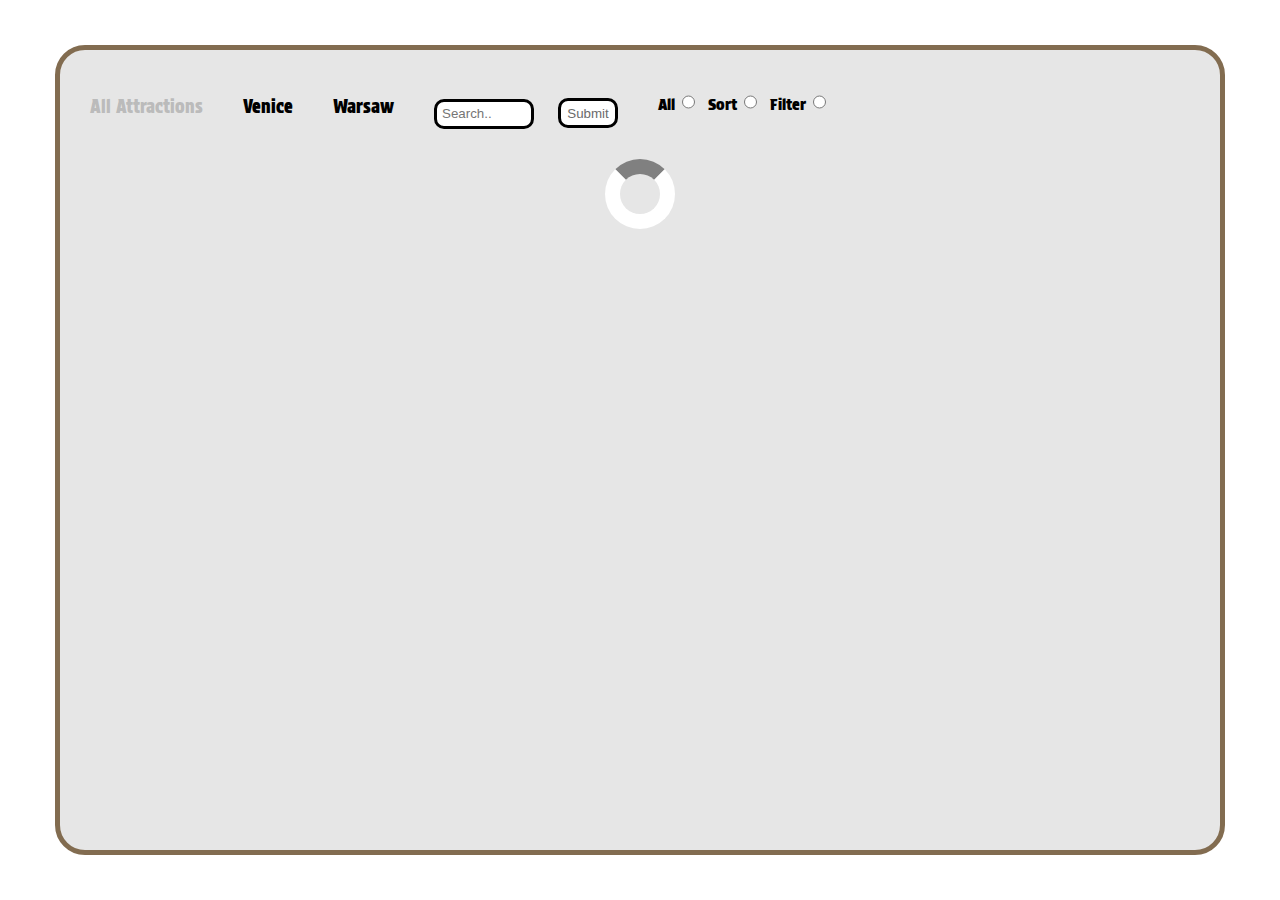
<file: all_attr.html>
<!DOCTYPE html>
<html lang="en">
<head>
    <meta charset="UTF-8">
    <meta name="viewport" content="width=device-width, initial-scale=1.0">
    <link rel="preconnect" href="https://fonts.googleapis.com">
    <link rel="preconnect" href="https://fonts.gstatic.com" crossorigin>
    <link href="https://fonts.googleapis.com/css2?family=Protest+Strike&display=swap" rel="stylesheet">
    <link rel="preconnect" href="https://fonts.googleapis.com">
    <link rel="stylesheet" href="./assets/css/all_attr.css">
    <title>Globe Glide</title>
</head>
<body>
    <main class="main">
        <div class="main__container" id="container">
            <div class="header">
                <div class="header__container">
                    <div class="header__elems">
                        <div class="header__item header__title">
                            <p>All Attractions</p>
                        </div>
                        <div class="header__item header__item2">
                            <a href="venice.html">Venice</a>
                        </div>
                        <div class="header__item header__item3">
                            <a href="warsaw.html">Warsaw</a>
                        </div>
                        <div class="header__search">
                            <input type="text" id="input" class="input" placeholder="Search..">
                            <button id="submit"  onclick="search()">Submit</button>
                        </div>
                        <div class="header__filters">
                            <div class="header__row header__row1" id="header">
                            </div>
                            <div class="header__row header__row2">
                                <label for="All">All</label>
                                <input type="radio" id="All" class="radio" name="radio" onclick="reload()">
                                <label for="sort">Sort</label>
                                <input type="radio" name="radio" id="sort" onclick="sortHeader()">
                                <label for="filter">Filter</label>
                                <input type="radio" name="radio" id="filter" onclick="filterHeader()">
                            </div>
                        </div>
                    </div>
                </div>
            </div>
            <div class="loader" id="loader">
                <p></p>
            </div>
            <div id="cards">

            </div>
            <div class="main__pagination" id="pagination">
                
            </div>
        </div>
    </main>





    <script src="./assets/js/open_new_html.js"></script>
</body>
</html>
</file>
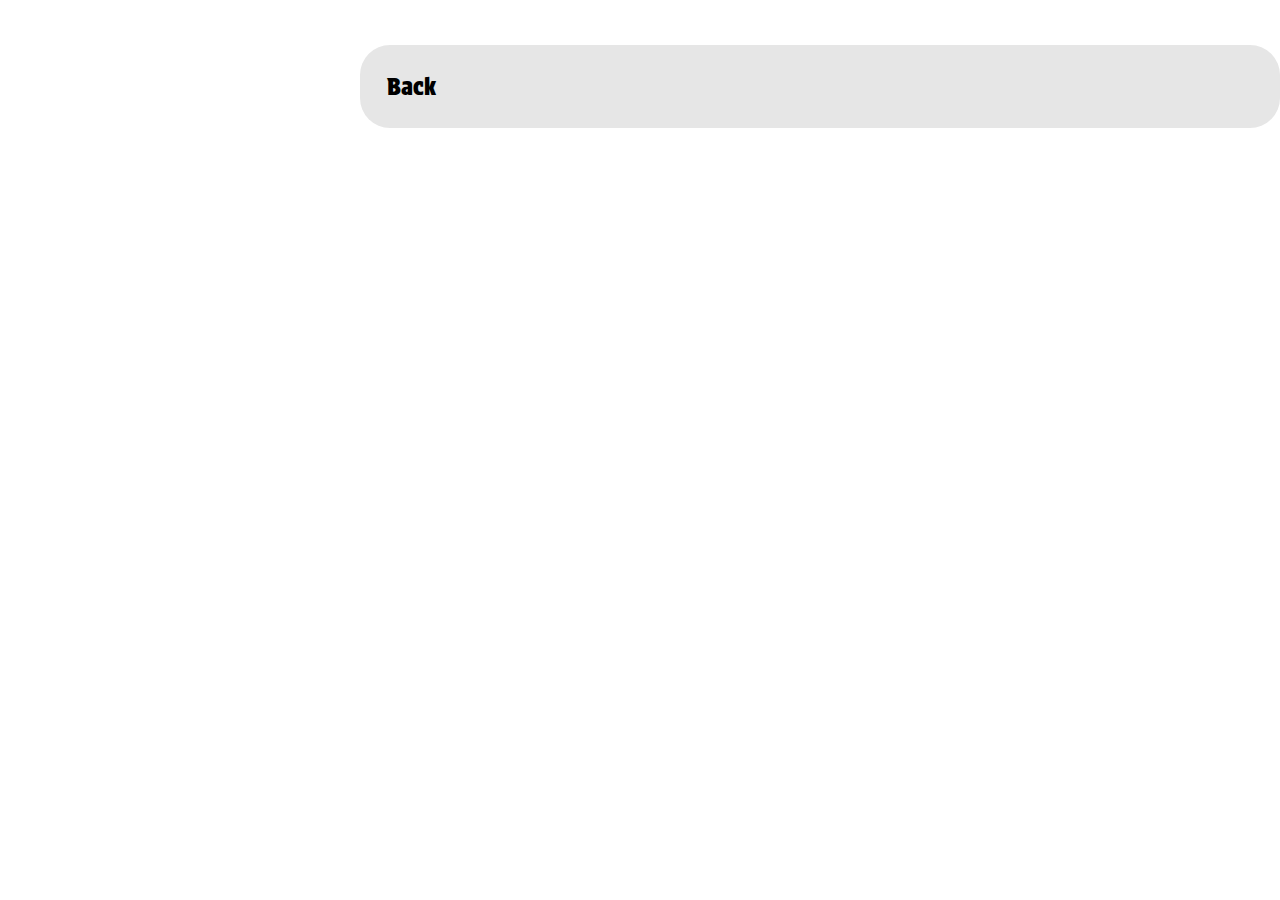
<file: attractions.html>
<!DOCTYPE html>
<html lang="en">
<head>
    <meta charset="UTF-8">
    <meta name="viewport" content="width=device-width, initial-scale=1.0">
    <link rel="preconnect" href="https://fonts.googleapis.com">
    <link rel="preconnect" href="https://fonts.gstatic.com" crossorigin>
    <link href="https://fonts.googleapis.com/css2?family=Protest+Strike&display=swap" rel="stylesheet">
    <link rel="preconnect" href="https://fonts.googleapis.com">
    <link rel="preconnect" href="https://fonts.googleapis.com">
    <link rel="preconnect" href="https://fonts.gstatic.com" crossorigin>
    <link rel="stylesheet" href="./assets/css/attractions.css">
    <title>Globe Glide</title>
</head>
<body>
    <header class="header">
        <div class="header__container">
            <div class="header__elem">
                <a href="" id="back">Back</a>
            </div>
        </div>
    </header>
    <div class="main">
        <div class="main__container" id="main">

        </div>
        <div class="main__modal" id="modal">
                
        </div>
    </div>


    <script src="./assets/js/attractions.js"></script>
</body>
</html>
</file>
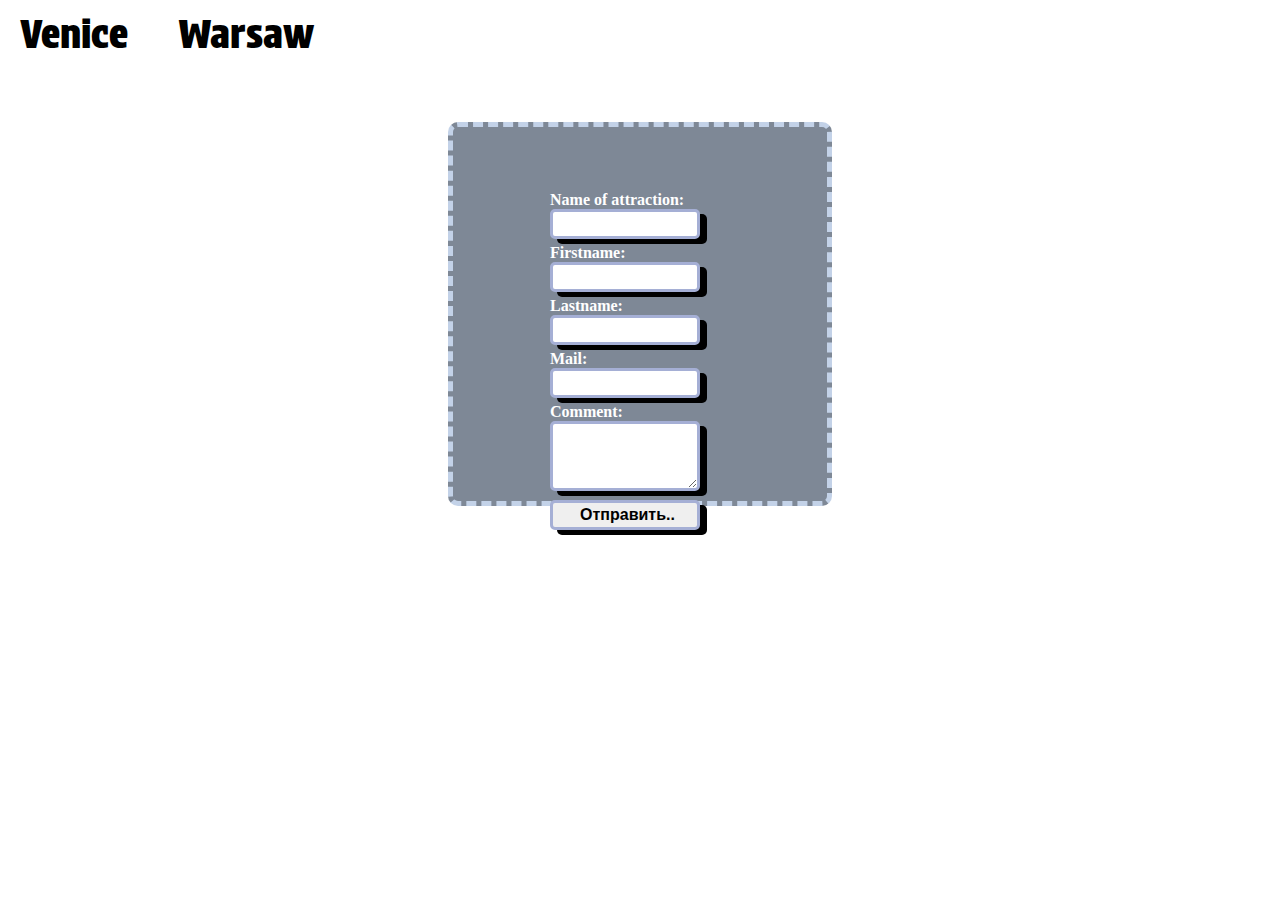
<file: contacts.html>
<!DOCTYPE html>
<html lang="en">
<head>
    <meta charset="UTF-8">
    <meta name="viewport" content="width=device-width, initial-scale=1.0">
    <link rel="preconnect" href="https://fonts.googleapis.com">
    <link rel="preconnect" href="https://fonts.gstatic.com" crossorigin>
    <link href="https://fonts.googleapis.com/css2?family=Protest+Strike&display=swap" rel="stylesheet">
    <link rel="preconnect" href="https://fonts.googleapis.com">
    <link rel="stylesheet" href="./assets/css/contacts.css">
    <title>Globe Glide</title>
</head>
<body>
    <header class="header">
        <div class="header__container">
            <div class="header__elems">
                <div class="header__item">
                    <a href="venice.html">Venice</a>
                </div>
                <div class="header__item">
                    <a href="warsaw.html">Warsaw</a>
                </div>
            </div>
        </div>
    </header>
    <main class="main">
        <div class="main__container">
            <div class="main__form">
                <form method="post" id="form">

                </form>
            </div>
        </div>
    </main>
    <script src="./assets/js/contacts.js"></script>
</body>
</html>
</file>
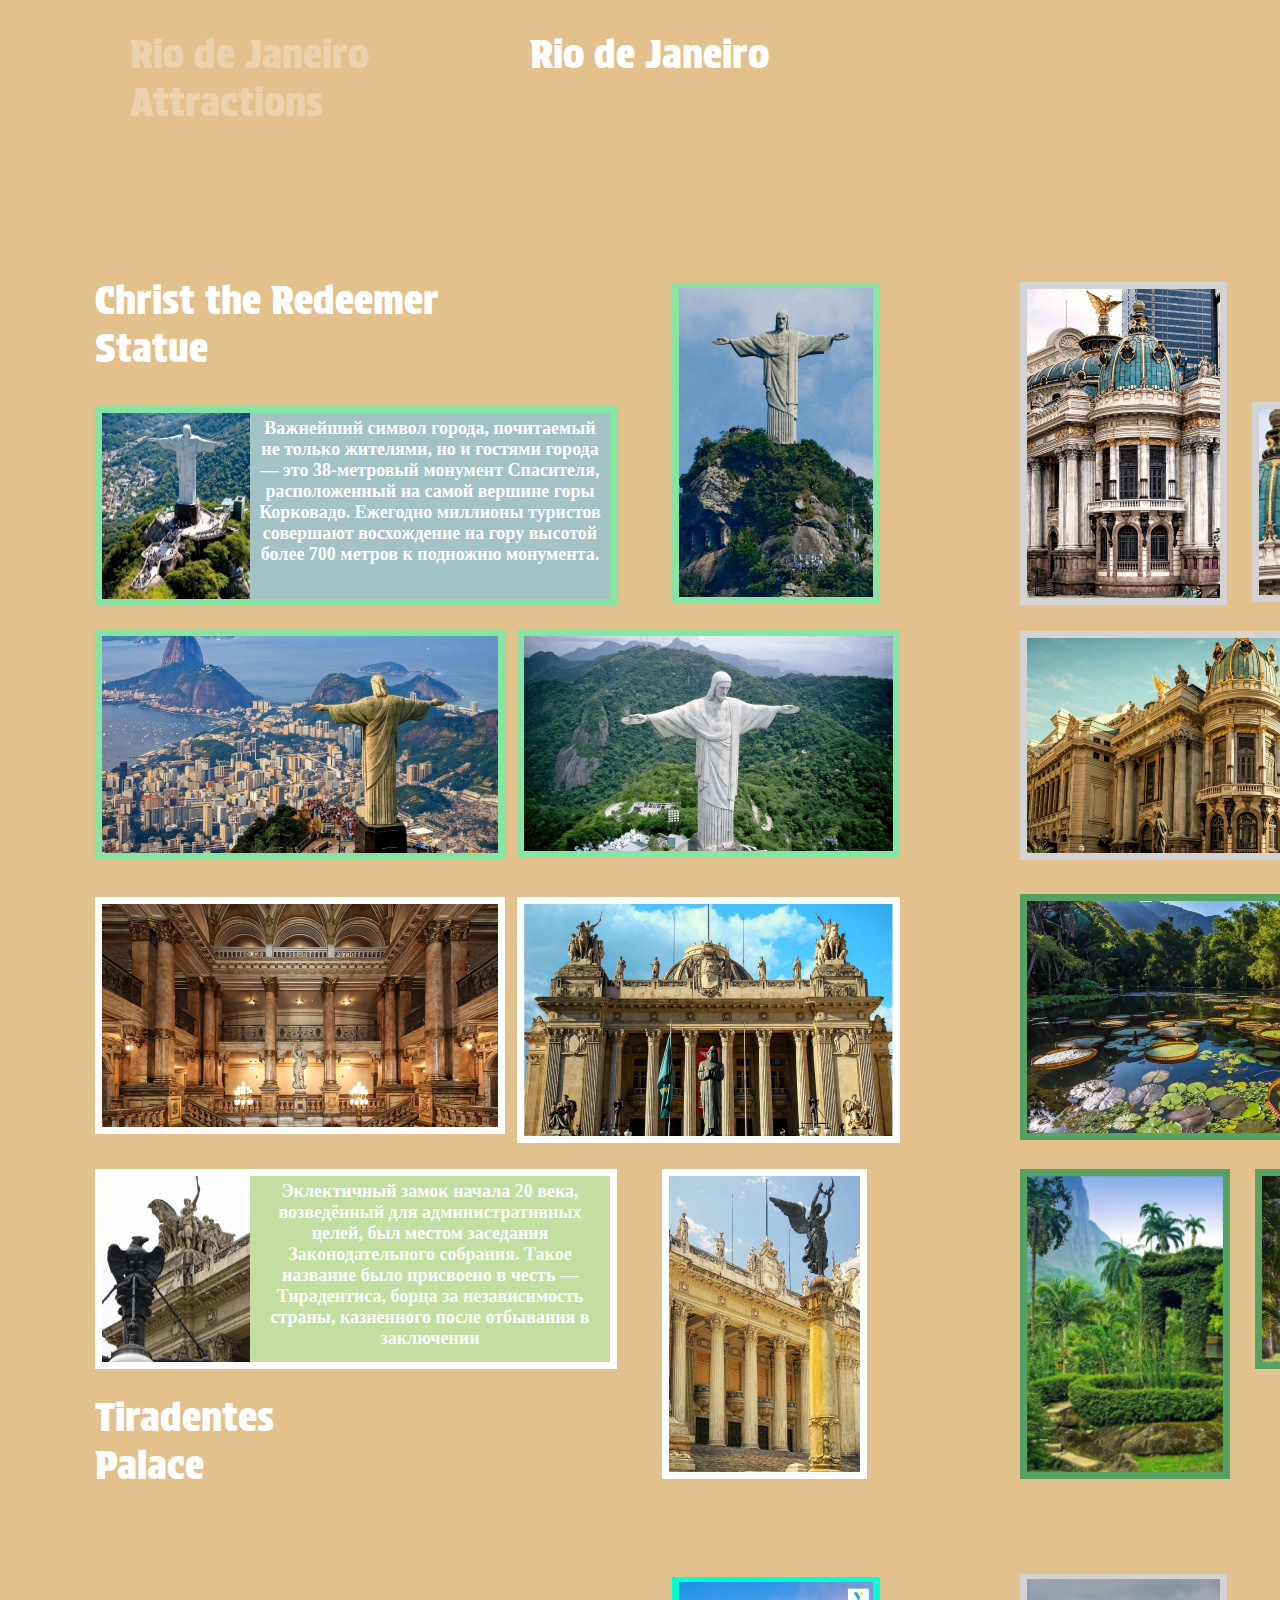
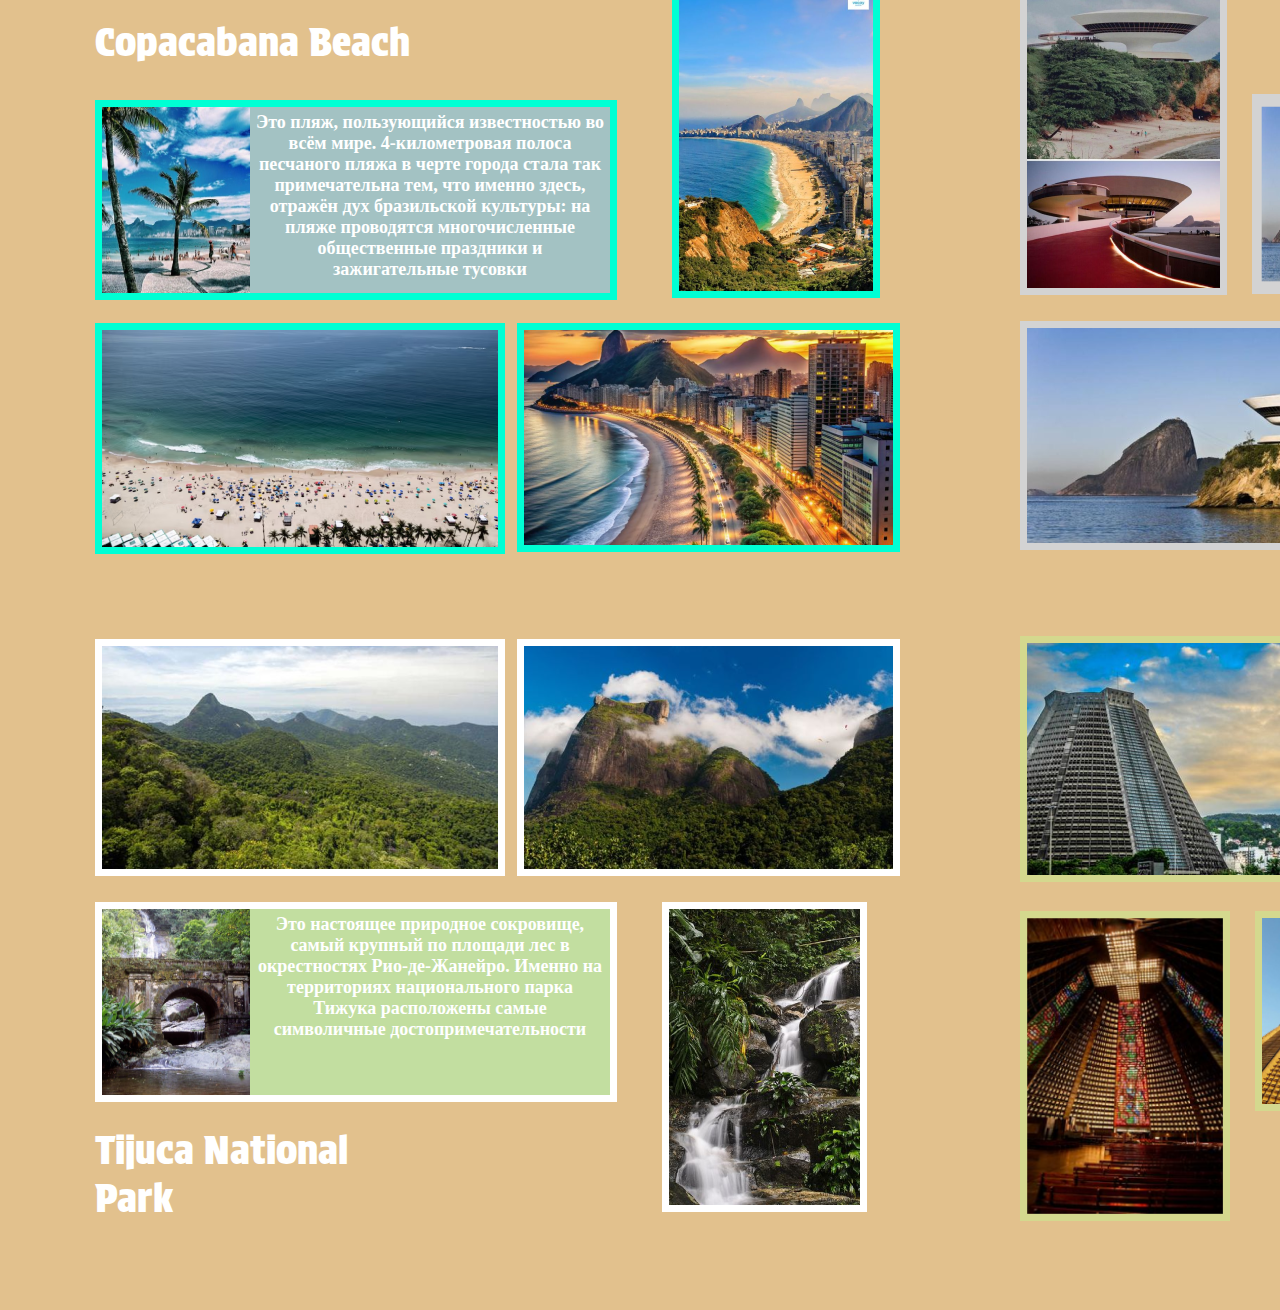
<file: rio_attr.html>
<!DOCTYPE html>
<html lang="en">

<head>
    <meta charset="UTF-8">
    <meta name="viewport" content="width=device-width, initial-scale=1.0">
    <link rel="preconnect" href="https://fonts.googleapis.com">
    <link rel="preconnect" href="https://fonts.gstatic.com" crossorigin>
    <link href="https://fonts.googleapis.com/css2?family=Protest+Strike&display=swap" rel="stylesheet">
    <link rel="preconnect" href="https://fonts.googleapis.com">
    <link rel="preconnect" href="https://fonts.googleapis.com">
    <link rel="preconnect" href="https://fonts.gstatic.com" crossorigin>
    <link rel="stylesheet" href="./assets/css/rio_attr.css">
    <title>Document</title>
</head>

<body>
    <header class="header">
        <div class="header__container">
            <div class="header__elems">
                <div class="header__title">
                    <p>Rio de Janeiro Attractions</p>
                </div>
                <div class="header__item header__item-1 main__title">
                    <a href="rio.html">Rio de Janeiro</a>
                </div>
            </div>
        </div>
    </header>
    <section class="main">
        <div class="main__container">
            <div class="main__boxes main__boxes1">
                <div class="main__section1">
                    <div class="main__box main__box1">
                        <div class="main__title main__title1">
                            <p>Christ the Redeemer Statue</p>
                        </div>
                        <div class="main__row main__row1">
                            <div class="main__item main__item1">
                                <div class="main__img main__img">
                                    <img src="./assets/img_rio_attr/image1.png" alt="img">
                                </div>
                                <div class="main__text main__text1">
                                    <p>Важнейший символ города, почитаемый не только жителями, но и гостями города — это
                                        38-метровый монумент Спасителя, расположенный на самой вершине горы Корковадо.
                                        Ежегодно миллионы туристов совершают восхождение на гору высотой более 700
                                        метров к подножию монумента.</p>
                                </div>
                            </div>
                            <div class="main__item main__item2 main__hover">
                                <img src="./assets/img_rio_attr/image2.png" alt="img">
                            </div>
                        </div>
                        <div class="main__row main__row2">
                            <div class="main__item main__item3 main__hover">
                                <div class="main__img main__img1">
                                    <img src="./assets/img_rio_attr/image3.png" alt="img">
                                </div>
                            </div>
                            <div class="main__item main__item4 main__hover">
                                <img src="./assets/img_rio_attr/image4.png" alt="img">
                            </div>
                        </div>
                    </div>
                    <div class="main__box main__box-2">
                        <div class="main__row main__row3">
                            <div class="main__item main__item5 main__hover">
                                <div class="main__img main__img1">
                                    <img src="./assets/img_rio_attr/image9.png" alt="img">
                                </div>
                            </div>
                            <div class="main__item main__item6 main__hover">
                                <img src="./assets/img_rio_attr/image10.png" alt="img">
                            </div>
                        </div>
                        <div class="main__row main__row4">
                            <div class="main__item main__item7">
                                <div class="main__img main__img">
                                    <img src="./assets/img_rio_attr/image11.png" alt="img">
                                </div>
                                <div class="main__text main__text2">
                                    <p>Эклектичный замок начала 20 века, возведённый для административных целей, был
                                        местом заседания Законодательного собрания. Такое название было присвоено в
                                        честь — Тирадентиса, борца за независимость
                                        страны, казненного после отбывания в заключении</p>
                                </div>
                            </div>
                            <div class="main__item main__item8 main__hover">
                                <img src="./assets/img_rio_attr/image12.png" alt="img">
                            </div>
                        </div>
                        <div class="main__title main__title2">
                            <p>Tiradentes Palace</p>
                        </div>
                    </div>
                </div>
                <div class="main__section2">
                    <div class="main__box main__box-3" style="top: 20px;">
                        <div class="main__title main__title3">
                            <p>Municipal Theater</p>
                        </div>
                        <div class="main__row main__row5">
                            <div class="main__item main__item10 main__hover">
                                <img src="./assets/img_rio_attr/image5.png" alt="img">
                            </div>
                            <div class="main__item main__item9">
                                <div class="main__img main__img">
                                    <img src="./assets/img_rio_attr/image6.png" alt="img">
                                </div>
                                <div class="main__text main__text3">
                                    <p>В самом сердце города находится площадь Флориано, украшением которой является
                                        здание муниципального театра. Необыкновенный фасад театра с обилием элементов
                                        декора представляет смешение архитектурных стилей. Несмотря на своё название,
                                        городским властям театр не принадлежит</p>
                                </div>
                            </div>
                        </div>
                        <div class="main__row main__row6">
                            <div class="main__item main__item11 main__hover">
                                <div class="main__img main__img1">
                                    <img src="./assets/img_rio_attr/image7.png" alt="img">
                                </div>
                            </div>
                            <div class="main__item main__item12 main__hover">
                                <img src="./assets/img_rio_attr/image8.png" alt="img">
                            </div>
                        </div>
                    </div>
                    <div class="main__box main__box-4">
                        <div class="main__row main__row7">
                            <div class="main__item main__item13 main__hover">
                                <div class="main__img main__img1">
                                    <img src="./assets/img_rio_attr/image13.png" alt="img">
                                </div>
                            </div>
                            <div class="main__item main__item14 main__hover">
                                <img src="./assets/img_rio_attr/image14.png" alt="img">
                            </div>
                        </div>
                        <div class="main__row main__row8">
                            <div class="main__item main__item15 main__hover">
                                <img src="./assets/img_rio_attr/image15.png" alt="img">
                            </div>
                            <div class="main__item main__item16">
                                <div class="main__img main__img">
                                    <img src="./assets/img_rio_attr/image16.png" alt="img">
                                </div>
                                <div class="main__text main__text4">
                                    <p>«Зелёная зона» города, куда приведут вас гиды в Рио-де-Жанейро, чтобы отвлечься
                                        от суеты мегаполиса, подарит долгожданный отдых и заряд новых сил. На 140
                                        гектарах сада можно увидеть более 6 тысяч видов растений тропиков и субтропиков,
                                        в числе которых — редкие и исчезающие виды.</p>
                                </div>
                            </div>
                        </div>
                        <div class="main__title main__title4">
                            <p>
                                Botanical Garden of Rio de Janeiro</p>
                        </div>
                    </div>
                </div>
            </div>
            <div class="main__boxes main__boxes2">
                <div class="main__section1">
                    <div class="main__box main__box1 main__box5">
                        <div class="main__title main__title1">
                            <p>Copacabana Beach</p>
                        </div>
                        <div class="main__row main__row1">
                            <div class="main__item main__item1 main__item17" style="border-color: #00FFD4;">
                                <div class="main__img main__img">
                                    <img src="./assets/img_rio_attr/image17.png" alt="img">
                                </div>
                                <div class="main__text main__text1">
                                    <p>Это пляж, пользующийся известностью во всём мире. 4-километровая полоса песчаного
                                        пляжа в черте города стала так примечательна тем, что именно здесь, отражён дух бразильской культуры: на пляже проводятся
                                        многочисленные общественные праздники и зажигательные тусовки</p>
                                </div>
                            </div>
                            <div class="main__item main__item2 main__item18 main__hover">
                                <img src="./assets/img_rio_attr/image18.png" alt="img">
                            </div>
                        </div>
                        <div class="main__row main__row2">
                            <div class="main__item main__item3 main__item19 main__hover">
                                <div class="main__img main__img1">
                                    <img src="./assets/img_rio_attr/image19.png" alt="img">
                                </div>
                            </div>
                            <div class="main__item main__item4 main__item20 main__hover">
                                <img src="./assets/img_rio_attr/image20.png" alt="img">
                            </div>
                        </div>
                    </div>
                    <div class="main__box main__box-2 main__box6">
                        <div class="main__row main__row3">
                            <div class="main__item main__item5 main__item21 main__hover">
                                <div class="main__img main__img1">
                                    <img src="./assets/img_rio_attr/image21.png" alt="img">
                                </div>
                            </div>
                            <div class="main__item main__item6 main__item22 main__hover">
                                <img src="./assets/img_rio_attr/image22.png" alt="img">
                            </div>
                        </div>
                        <div class="main__row main__row4">
                            <div class="main__item main__item7 main__item23">
                                <div class="main__img main__img">
                                    <img src="./assets/img_rio_attr/image23.png" alt="img">
                                </div>
                                <div class="main__text main__text2">
                                    <p>Это настоящее природное сокровище, самый крупный по площади лес в окрестностях
                                        Рио-де-Жанейро. Именно на территориях национального парка Тижука расположены
                                        самые символичные достопримечательности</p>
                                </div>
                            </div>
                            <div class="main__item main__item8 main__item24 main__hover">
                                <img src="./assets/img_rio_attr/image24.png" alt="img">
                            </div>
                        </div>
                        <div class="main__title main__title2 main__title6">
                            <p>Tijuca National Park</p>
                        </div>
                    </div>
                </div>
                <div class="main__section2">
                    <div class="main__box main__box-3 main__box7">
                        <div class="main__title main__title3">
                            <p>Museum of Modern Art</p>
                        </div>
                        <div class="main__row main__row5">
                            <div class="main__item main__item10 main__item25 main__hover">
                                <img src="./assets/img_rio_attr/image25.png" alt="img">
                            </div>
                            <div class="main__item main__item9 main__item26">
                                <div class="main__img main__img">
                                    <img src="./assets/img_rio_attr/image26.png" alt="img">
                                </div>
                                <div class="main__text main__text3">
                                    <p>Выбирая, что посетить в Рио-де-Жанейро из «молодых» достопримечательностей,
                                        непременно стоит выделить время на музей современного искусства. Он славится
                                        даже не столько своей экспозицией, сколько необычным видом. Изящное здание
                                        оформлено в некоем футуристическом стиле в форме гигантской чаши на тонкой
                                        ножке.</p>
                                </div>
                            </div>
                        </div>
                        <div class="main__row main__row6">
                            <div class="main__item main__item11 main__item27 main__hover">
                                <div class="main__img main__img1">
                                    <img src="./assets/img_rio_attr/image27.png" alt="img">
                                </div>
                            </div>
                            <div class="main__item main__item12 main__item28 main__hover">
                                <img src="./assets/img_rio_attr/image28.png" alt="img">
                            </div>
                        </div>
                    </div>
                    <div class="main__box main__box-4">
                        <div class="main__row main__row7">
                            <div class="main__item main__item13 main__item29 main__hover">
                                <div class="main__img main__img1">
                                    <img src="./assets/img_rio_attr/image29.png" alt="img">
                                </div>
                            </div>
                            <div class="main__item main__item14 main__item30 main__hover">
                                <img src="./assets/img_rio_attr/image30.png" alt="img">
                            </div>
                        </div>
                        <div class="main__row main__row8">
                            <div class="main__item main__item15 main__item31 main__hover">
                                <img src="./assets/img_rio_attr/image31.png" alt="img">
                            </div>
                            <div class="main__item main__item16 main__item32" style="border-color: #D4D88E;">
                                <div class="main__img main__img">
                                    <img src="./assets/img_rio_attr/image32.png" alt="img">
                                </div>
                                <div class="main__text main__text4">
                                    <p>Достопримечательности Рио-де-Жанейро подчас удивляют своей необычностью — одним
                                        из ярких примеров можно назвать церковь Святого Себастьяна, расположенную в
                                        сердце города. Увидев это сооружение впервые, пожалуй, ни один турист не узнает
                                        в нём собор — так нехарактерна его архитектура.</p>
                                </div>
                            </div>
                        </div>
                        <div class="main__title main__title4">
                            <p>
                                Cathedral of Saint Sebastian</p>
                        </div>
                    </div>
                </div>
            </div>
        </div>
    </section>
</body>

</html>
</file>
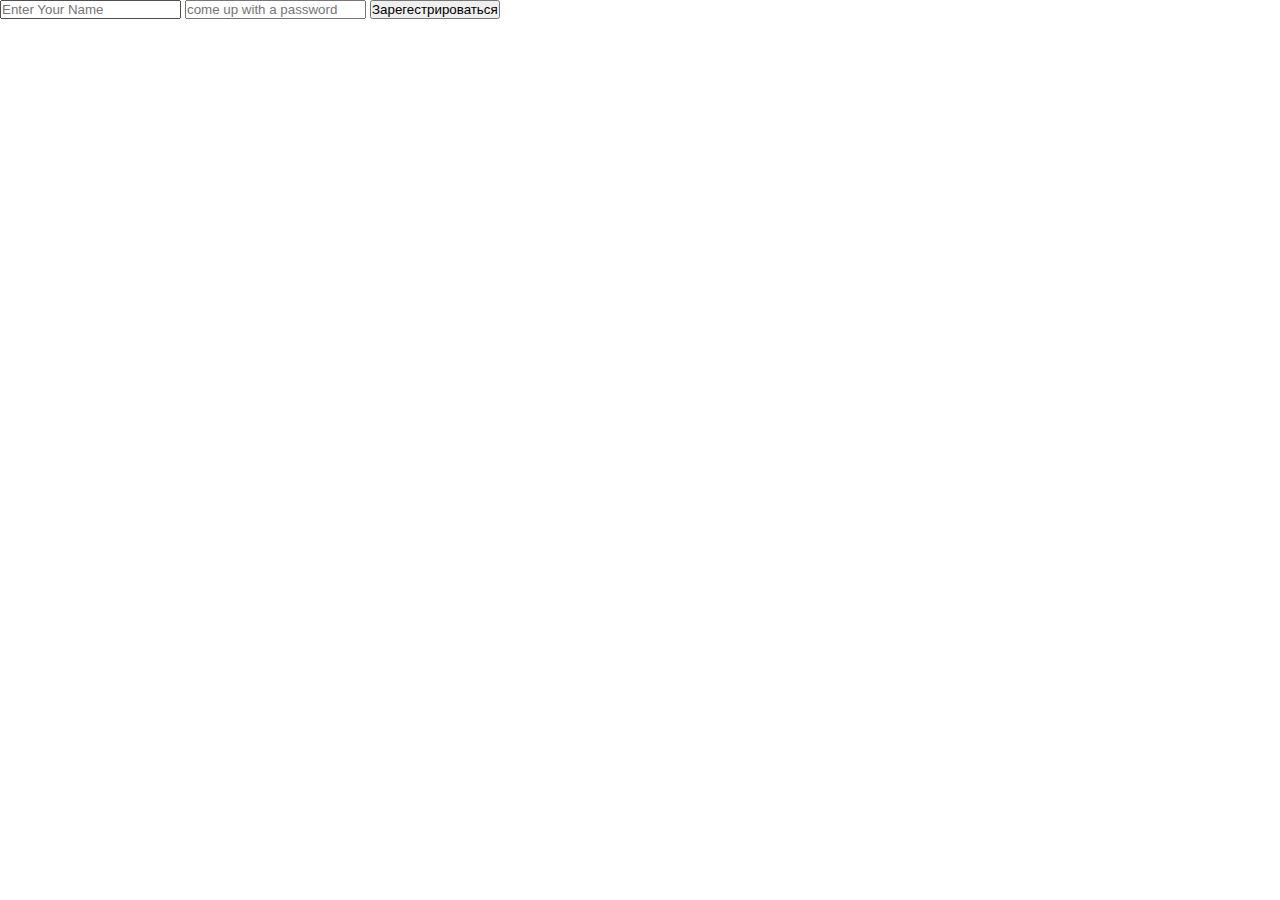
<file: signup.html>
<!DOCTYPE html>
<html lang="en">
<head>
    <meta charset="UTF-8">
    <meta name="viewport" content="width=device-width, initial-scale=1.0">
    <link rel="stylesheet" href="./assets/css/signup.css">
    <title>Document</title>
</head>
<body>
    <form action="post" class="form">
        
        <input type="text" placeholder="Enter Your Name">
        <input type="password" placeholder="come up with a password">
        <button type="submit">Зарегестрироваться</button>
    </form>
</body>
</html>
</file>
<file: assets/css/all_attr.css>
@keyframes rotate {
  50% {
    transform: rotate(-90deg);
  }
  100% {
    transform: rotate(360deg);
  }
}
* {
  margin: 0;
  padding: 0;
  box-sizing: border-box;
}

a {
  text-decoration: none;
  color: black;
}

li {
  list-style: none;
}

body {
  width: 100%;
  margin: 0 auto;
}

.loader {
  animation-name: rotate;
  animation-duration: 2s;
  animation-iteration-count: infinite;
  text-align: center;
  position: relative;
  left: 47%;
  width: 70px;
  height: 70px;
  border-radius: 50%;
  border: 15px solid white;
  border-top: 15px solid grey;
}

.main__container {
  max-width: 130vh;
  width: 100%;
  min-height: 90vh;
  margin: 5vh auto;
  background-color: #e6e6e6;
  border-radius: 30px;
  border: 5px solid rgb(130, 108, 80);
  overflow: hidden;
}
.main .header__container {
  margin: 10px 30px 30px 30px;
}
.main .header__search {
  padding-top: 8px;
  float: right;
}
.main .header__search input {
  border-radius: 10px;
  outline: none;
  padding: 5px;
  height: 30px;
  max-width: 100px;
  border: 3px solid black;
}
@media (max-width: 426px) {
  .main .header__search input {
    height: 20px;
    font-size: 10px;
    width: 13vh;
  }
}
.main .header__search button {
  padding: 5px;
  border-radius: 10px;
  margin-left: 20px;
  height: 30px;
  width: 60px;
  cursor: pointer;
  background-color: white;
  color: rgb(107, 107, 107);
  border: 3px solid black;
}
@media (max-width: 426px) {
  .main .header__search button {
    position: relative;
    top: 0.5vh;
    height: 20px;
    font-size: 10px;
    width: 10vh;
  }
}
.main .header__elems {
  padding-top: 30px;
  display: flex;
  gap: 40px;
}
@media (max-width: 426px) {
  .main .header__elems {
    gap: 10px;
    padding-top: 5px;
    flex-wrap: wrap;
  }
}
.main .header__item {
  font-family: Protest Strike;
  font-size: 18px;
}
.main .header__item :hover {
  text-decoration: underline;
}
@media (max-width: 426px) {
  .main .header__item {
    font-size: 16px;
  }
}
.main .header__title {
  color: rgba(107, 107, 107, 0.356);
}
.main .header__filters {
  display: block;
  gap: 10px;
  font-family: Protest Strike;
}
.main .header__filters label {
  margin-top: 5px;
}
@media (max-width: 426px) {
  .main .header__filters label {
    font-size: 14px;
  }
}
@media (max-width: 376px) {
  .main .header__filters label {
    font-size: 12px;
  }
}
@media (max-width: 321px) {
  .main .header__filters label {
    font-size: 8px;
  }
}
.main .header__filters input {
  position: relative;
  right: 3px;
}
.main .header__row {
  display: flex;
  gap: 10px;
}
.main .header__title, .main .header__item2, .main .header__item3 {
  margin-top: 6px;
}
.main__img {
  max-width: 25vh;
  width: 100%;
  height: 16vh;
}
@media (max-width: 321px) {
  .main__img {
    max-width: 20vh;
  }
}
.main__img :hover {
  transform: scale(0.95);
}
.main__img img {
  max-width: 25vh;
  width: 100%;
  height: 16vh;
}
@media (max-width: 426px) {
  .main__img img {
    max-width: 180px;
    width: 100%;
  }
}
@media (max-width: 376px) {
  .main__img img {
    max-width: 25vh;
    width: 100%;
  }
}
.main__subtitle {
  font-family: Protest Strike;
  margin-bottom: 2px;
  font-size: 12px;
  max-width: 25vh;
}
@media (max-width: 426px) {
  .main__subtitle {
    font-size: 12px;
  }
}
@media (max-width: 321px) {
  .main__subtitle {
    font-size: 10px;
  }
}
.main__card {
  cursor: pointer;
}
.main__pagination {
  width: 10vw;
  margin: 3vh auto;
  display: flex;
  gap: 20px;
  font-size: 30px;
  cursor: pointer;
}
@media (max-width: 426px) {
  .main__pagination {
    padding: 0 10px;
    width: 100vw;
    margin-left: 10px;
    flex-wrap: wrap;
  }
}
@media (max-width: 376px) {
  .main__pagination {
    margin-left: 10px;
  }
}
@media (max-width: 321px) {
  .main__pagination {
    margin-left: 10px;
  }
}
.main__pagination img {
  width: 30px;
  height: 30px;
}
.main__pagination-num {
  background-color: burlywood;
  padding: 5px;
  border-radius: 10px;
  border: 3px solid rgb(130, 108, 80);
}
.main__pag1, .main__pag3 {
  cursor: pointer;
}
.main #cards {
  margin-top: 8vh;
  margin-left: 8vh;
  gap: 40px;
  display: flex;
  max-width: 180vh;
  flex-wrap: wrap;
}
@media (max-width: 426px) {
  .main #cards {
    margin-left: 20px;
    padding-top: 1vh;
    gap: 25px;
  }
}
@media (max-width: 376px) {
  .main #cards {
    margin-left: 2vh;
    padding-top: 1vh;
    gap: 20px;
  }
}
@media (max-width: 321px) {
  .main #cards {
    margin-left: 3vh;
    padding-top: 1vh;
    gap: 20px;
  }
}
</file>
<file: assets/css/attractions.css>
* {
  margin: 0;
  padding: 0;
  box-sizing: border-box;
}

a {
  text-decoration: none;
  color: black;
}

li {
  list-style: none;
}

.header__container {
  margin-top: 5vh;
  margin-bottom: 5vh;
  margin-left: 40vh;
  max-width: 127vh;
  display: flex;
  background-color: #e6e6e6;
  font-family: Protest Strike;
  gap: 30px;
  padding: 3vh;
  border-radius: 30px;
}
@media (max-width: 426px) {
  .header__container {
    margin-left: 0;
  }
}
.header__elem {
  font-size: 24px;
}
.header__elem :hover {
  text-decoration: underline;
}

.main {
  position: relative;
  display: flex;
  flex-wrap: wrap;
}
.main__card {
  margin: 5vh 15vh;
  cursor: pointer;
}
@media (max-width: 426px) {
  .main__card {
    margin-left: 5px;
    margin-right: 5px;
  }
}
.main__container {
  background-color: #e6e6e6;
  border-radius: 30px;
  margin-left: 30vh;
  animation-name: left;
  animation-duration: 5s;
}
@media (max-width: 426px) {
  .main__container {
    margin-left: 0;
  }
}
.main__title {
  font-family: Protest Strike;
  text-align: center;
  margin-bottom: 1vh;
  font-size: 20px;
}
.main__rows {
  display: flex;
  gap: 10px;
}
@media (max-width: 426px) {
  .main__rows {
    gap: 3px;
  }
}
.main__row {
  display: flex;
  gap: 25px;
}
@media (max-width: 426px) {
  .main__row {
    gap: 9px;
  }
}
.main__text {
  max-width: 40vh;
  max-height: 15vh;
  height: 100%;
  width: 100%;
  font-size: 20px;
  text-align: center;
}
@media (max-width: 426px) {
  .main__text {
    width: 150px;
    font-size: 11px;
  }
}
.main__img {
  outline: 7px solid grey;
  outline-offset: -6px;
}
.main__img-gor {
  background-color: rgba(0, 0, 0, 0.351);
  max-width: 23vh;
  height: 15vh;
}
@media (max-width: 426px) {
  .main__img-gor {
    width: 80px;
    height: 60px;
  }
}
.main__img-gor img {
  width: 100%;
  height: 100%;
}
.main__img-vert {
  width: 11vh;
  height: 15vh;
}
@media (max-width: 426px) {
  .main__img-vert {
    width: 40px;
    height: 60px;
  }
}
.main__img-vert img {
  width: 100%;
  height: 100%;
}
.main__modal {
  position: fixed;
  z-index: 99;
  width: 30vw;
  margin: 100px 33vw;
  display: flex;
  align-items: center;
}
@media (max-width: 426px) {
  .main__modal {
    margin: 100px 0 100px 0;
    left: 10px;
    max-width: 400px;
    width: 100%;
  }
}
.main__modal-arr {
  cursor: pointer;
}

@media (max-width: 426px) {
  #prev {
    position: absolute;
    left: 10px;
  }
}

@media (max-width: 426px) {
  #next {
    position: absolute;
    right: 10px;
  }
}

.close {
  position: absolute;
  left: 60px;
  top: 10px;
  cursor: pointer;
}
</file>
<file: assets/css/contacts.css>
@keyframes opacity {
  from {
    opacity: 0;
  }
  to {
    opacity: 1;
  }
}
* {
  margin: 0;
  padding: 0;
  box-sizing: border-box;
}

a {
  color: black;
  text-decoration: none;
}

li {
  list-style: none;
}

.header__container {
  margin: 10px 20px;
  display: flex;
}
.header__item {
  font-family: Protest Strike;
  display: flex;
}
.header__item :hover {
  text-decoration: underline;
}
@media (max-width: 426px) {
  .header__item {
    font-size: 20px;
  }
}
@media (max-width: 426px) {
  .header__contact {
    display: none;
  }
}
.header__elems {
  display: flex;
  align-items: center;
  font-size: 40px;
  gap: 50px;
}
@media (max-width: 426px) {
  .header__elems {
    gap: 40px;
  }
}

.main__container {
  max-width: 30vw;
  height: 30vw;
  margin: 5vw auto;
  background-color: #7e8896;
  border: 5px dashed #c3d2e8;
  border-radius: 10px;
  animation-name: opacity;
  animation-duration: 2s;
}
@media (max-width: 426px) {
  .main__container {
    max-width: 60vw;
    height: 70vh;
  }
}
.main__form {
  color: white;
  max-width: 20vh;
  margin: 5vw auto;
}
@media (max-width: 426px) {
  .main__form {
    margin: 5vw 10px;
  }
}
.main__form label {
  font-weight: 900;
}
.main__form input, .main__form textarea {
  font-size: 16px;
  font-weight: 700;
  width: 150px;
  height: 30px;
  padding-left: 5px;
  border: 3px solid #a5afd5;
  border-radius: 5px;
  margin-bottom: 5px;
  outline: none;
  box-shadow: 7px 5px 0 black;
}
.main__form textarea {
  padding-top: 5px;
  height: 70px;
}
</file>
<file: assets/css/rio_attr.css>
* {
  margin: 0;
  padding: 0;
  box-sizing: border-box;
  background-color: #e2c18d;
}

a {
  text-decoration: none;
  color: white;
}

li {
  list-style: none;
}

.header__container {
  margin: 30px 130px;
}
@media (max-width: 426px) {
  .header__container {
    margin: 30px;
  }
}
.header__title {
  font-size: 40px;
  font-family: Protest Strike;
  width: 400px;
  color: rgba(255, 255, 255, 0.288);
}
.header__elems {
  display: flex;
}

.main__container {
  margin: 100px 50px;
  display: block;
}
@media (max-width: 426px) {
  .main__container {
    margin: 100px 0px;
    display: block;
  }
}
.main__hover :hover {
  transform: scale(0.9);
}
@media (max-width: 426px) {
  .main__item {
    width: 400px;
  }
}
.main__text {
  width: 100%;
}
@media (max-width: 426px) {
  .main__text {
    font-size: 14px;
    width: 240px;
  }
}
.main__text p {
  padding: 5px 5px;
  font-size: 18px;
}
@media (max-width: 426px) {
  .main__text p {
    font-size: 14px;
    width: 240px;
  }
}
.main__boxes {
  display: flex;
}
@media (max-width: 426px) {
  .main__boxes {
    display: block;
    width: 420px;
  }
}
.main__boxes2 {
  margin-top: 100px;
}
@media (max-width: 426px) {
  .main__boxes2 {
    display: block;
    width: 420px;
  }
}
.main__box {
  position: none;
  max-width: 813px;
  width: 100%;
  height: 571px;
}
@media (max-width: 426px) {
  .main__box {
    width: 420px;
    margin-top: 97px;
    margin-left: 0;
    display: block;
  }
}
.main__title {
  font-size: 40px;
  box-shadow: 0, 4px, 4px;
  color: white;
  font-family: Protest Strike;
  width: 400px;
}
.main__row {
  gap: 12px;
  display: flex;
  max-width: 813px;
  width: 100%;
}
@media (max-width: 426px) {
  .main__row {
    display: block;
    max-width: 425px;
    width: 100%;
  }
}
.main__item1 {
  margin-top: 114px;
  display: flex;
  height: 200px;
  border: solid 7px #88E4A2;
  background-color: #A3C2C3;
}
.main__item1 img {
  width: 148px;
  height: 100%;
}
.main__text1 {
  text-align: center;
  font-weight: 700;
  color: white;
  background-color: #A3C2C3;
}
.main__text1 p {
  width: 360px;
  background-color: #A3C2C3;
}
@media (max-width: 426px) {
  .main__text1 p {
    font-size: 14px;
    max-width: 250px;
    width: 100%;
  }
}
.main__text2 {
  background-color: #C2DEA0;
  text-align: center;
  font-weight: 700;
  color: white;
}
.main__text2 p {
  width: 360px;
  background-color: #C2DEA0;
  padding-right: 5px;
}
@media (max-width: 426px) {
  .main__text2 p {
    max-width: 425px;
    width: 100%;
  }
}
.main__item2 {
  position: relative;
  padding-left: 43px;
  bottom: 9px;
}
@media (max-width: 426px) {
  .main__item2 {
    margin-top: 20px;
    padding-left: 0;
  }
}
.main__box1 {
  position: relative;
  bottom: 30px;
}
@media (max-width: 426px) {
  .main__box5 {
    position: relative;
    top: 380px;
  }
}
@media (max-width: 426px) {
  .main__box6 {
    position: relative;
    top: 900px;
  }
}
@media (max-width: 426px) {
  .main__box7 {
    position: relative;
    top: 100px;
  }
}
@media (max-width: 426px) {
  .main__box-2 {
    position: relative;
    top: 700px;
  }
}
.main__row2 {
  gap: 12px;
  margin-top: 12px;
}
.main__row3 {
  display: flex;
  margin-top: 100px;
  gap: 12px;
}
@media (max-width: 426px) {
  .main__row3 {
    display: block;
  }
}
.main__row4 {
  margin-top: 22px;
}
.main__item7 {
  height: 200px;
  display: flex;
  background-color: #C2DEA0;
  border: 7px solid white;
}
.main__item7 img {
  width: 148px;
  height: 100%;
}
.main__item8 {
  padding-left: 33px;
}
@media (max-width: 426px) {
  .main__item8 {
    padding-left: 0;
    padding-top: 20px;
  }
}
.main__title1 {
  position: relative;
  top: 80px;
}
.main__title2 {
  position: relative;
  bottom: 90px;
  width: 267px;
}
@media (max-width: 426px) {
  .main__title2 {
    bottom: 1150px;
  }
}
.main__title2 p {
  width: 267px;
}
.main__box-3 {
  position: relative;
  bottom: 30px;
  margin-left: 120px;
}
@media (max-width: 426px) {
  .main__box-3 {
    width: 400px;
    position: relative;
    margin-top: 1150px;
    right: 83px;
    margin-left: 102px;
  }
}
.main__item11 {
  position: relative;
}
@media (max-width: 426px) {
  .main__item11 {
    right: 21px;
  }
}
.main__item12 {
  position: relative;
}
@media (max-width: 426px) {
  .main__item12 {
    width: 425px;
    position: relative;
    bottom: 27px;
    right: 18px;
  }
}
.main__title3 {
  width: 458px;
  float: right;
  position: relative;
  z-index: 1;
  top: 70px;
}
@media (max-width: 426px) {
  .main__title3 {
    right: 130px;
    width: 300px;
  }
}
.main__title3 p {
  width: 458px;
}
@media (max-width: 426px) {
  .main__title3 p {
    width: 300px;
  }
}
.main__item9 {
  background-color: #E0D88E;
  border: 7px solid #D3D3D3;
  position: relative;
  top: 120px;
  right: 22px;
  margin-left: 35px;
  height: 200px;
  display: flex;
}
@media (max-width: 426px) {
  .main__item9 {
    margin-left: 0px;
    margin-right: 15px;
  }
}
.main__item9 img {
  width: 148px;
  height: 100%;
}
@media (max-width: 426px) {
  .main__item10 {
    margin-bottom: -860px;
    position: relative;
    top: 35px;
    right: 18px;
  }
}
.main__text3 {
  background-color: #E0D88E;
  text-align: center;
  font-weight: 700;
}
.main__text3 p {
  background-color: #E0D88E;
  color: white;
}
@media (max-width: 426px) {
  .main__item11 {
    margin-bottom: -812px;
    position: relative;
    top: -40px;
  }
}
.main__row5 {
  display: flex;
  gap: 12px;
  position: relative;
  bottom: 12px;
  z-index: 0;
}
@media (max-width: 426px) {
  .main__row5 {
    display: block;
    margin-top: 700px;
    position: relative;
    top: 500px;
  }
}
.main__row6 {
  display: flex;
  gap: 12px;
  margin-top: 10px;
}
@media (max-width: 426px) {
  .main__row6 {
    display: block;
    margin-top: 1000px;
  }
}
.main__box-4 {
  margin-top: 97px;
  margin-left: 120px;
}
@media (max-width: 426px) {
  .main__box-4 {
    margin-left: 0;
    margin-top: 1066px;
  }
}
.main__row8 {
  margin-top: 25px;
}
.main__item15 img {
  height: 310px;
}
.main__item16 {
  position: relative;
  right: 22px;
  margin-left: 35px;
  display: flex;
  border: 7px solid #57A262;
  height: 200px;
  background-color: #969696;
}
@media (max-width: 426px) {
  .main__item16 {
    max-width: 425px;
    width: 100%;
    margin-left: 23px;
  }
}
.main__item16 img {
  width: 148px;
  height: 100%;
}
@media (max-width: 426px) {
  .main__item16 img {
    max-width: 125px;
    width: 100%;
  }
}
.main__text4 {
  background-color: #969696;
  text-align: center;
  font-weight: 700;
}
.main__text4 p {
  background-color: #969696;
  color: white;
}
@media (max-width: 426px) {
  .main__box6 {
    position: relative;
    top: 1012px;
  }
}
@media (max-width: 426px) {
  .main__box7 {
    position: relative;
    top: 325px;
  }
}
.main__title4 {
  position: relative;
  z-index: 1;
  left: 400px;
  bottom: 95px;
}
@media (max-width: 426px) {
  .main__title4 {
    position: relative;
    bottom: 1150px;
    left: 17px;
  }
}
.main__section1 {
  margin-left: 45px;
}
@media (max-width: 426px) {
  .main__section1 {
    margin-left: 0;
  }
}
@media (max-width: 426px) {
  .main__section2 {
    margin-left: 0;
  }
}
</file>
<file: assets/css/signup.css>
* {
  margin: 0;
  padding: 0;
  box-sizing: border-box;
}

a {
  text-decoration: none;
  color: white;
}

li {
  list-style: none;
}

.form {
  display: block;
}
</file>
